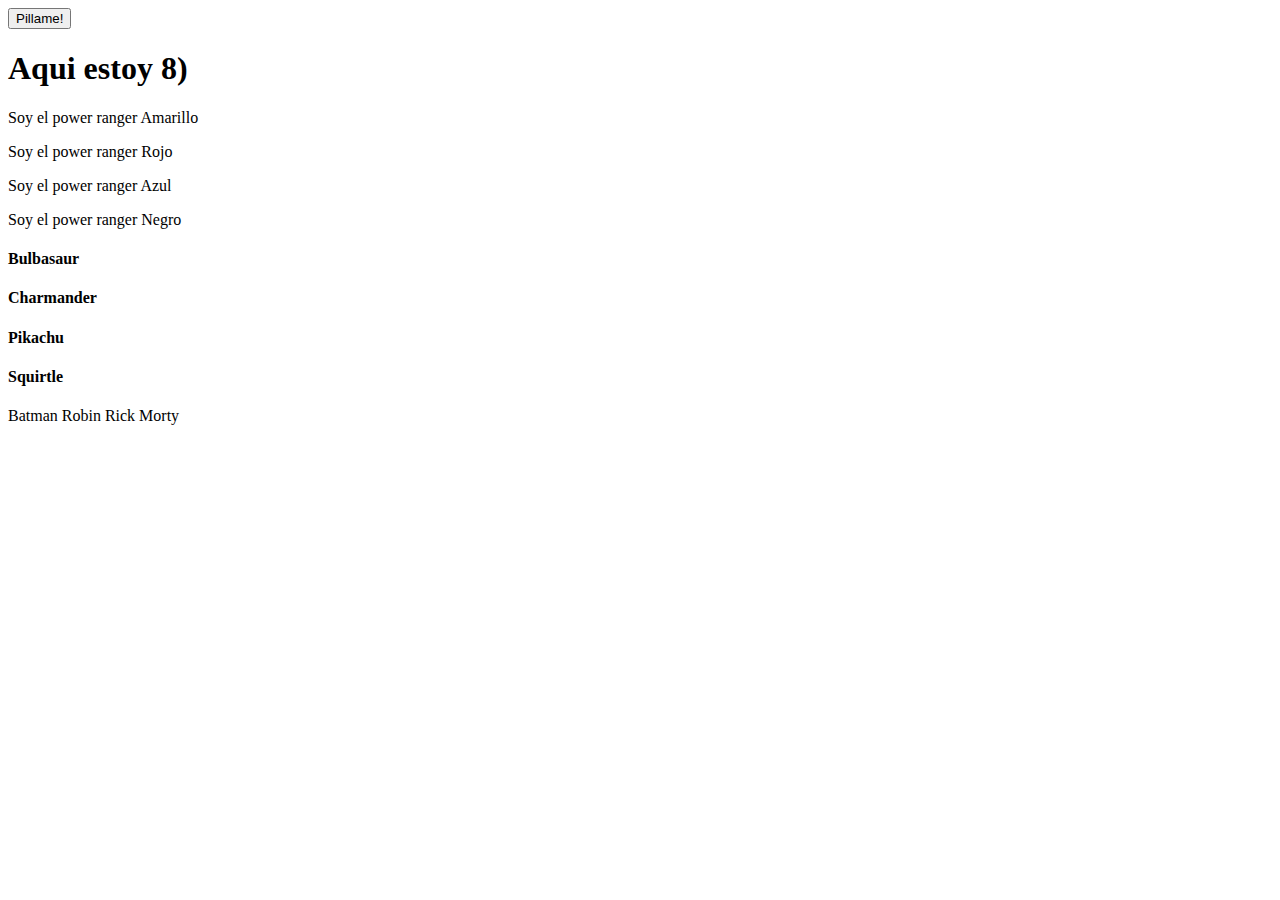
<file: index.html>
<!DOCTYPE html>
<html lang="en">
<head>
    <meta charset="UTF-8">
    <meta name="viewport" content="width=device-width, initial-scale=1.0">
    <script src="./dom1.js" defer></script>
    <title>Document</title>
</head>
<body>
    <button class="showme">Pillame!</button>
		<h1 id="pillado">Aqui estoy 8)</h1>
		<p>Soy el power ranger Amarillo</p>
    <p>Soy el power ranger Rojo</p>
    <p>Soy el power ranger Azul</p>
    <p>Soy el power ranger Negro</p>
		<h4 class="pokemon">Bulbasaur</h4>
    <h4 class="pokemon">Charmander</h4>
    <h4 class="pokemon">Pikachu</h4>
    <h4 class="pokemon">Squirtle</h4>
		<span data-function="testMe">Batman</span>
    <span data-function="testMe">Robin</span>
    <span data-function="testMe">Rick</span>
    <span data-function="testMe">Morty</span>
</body>
</html>
</file>
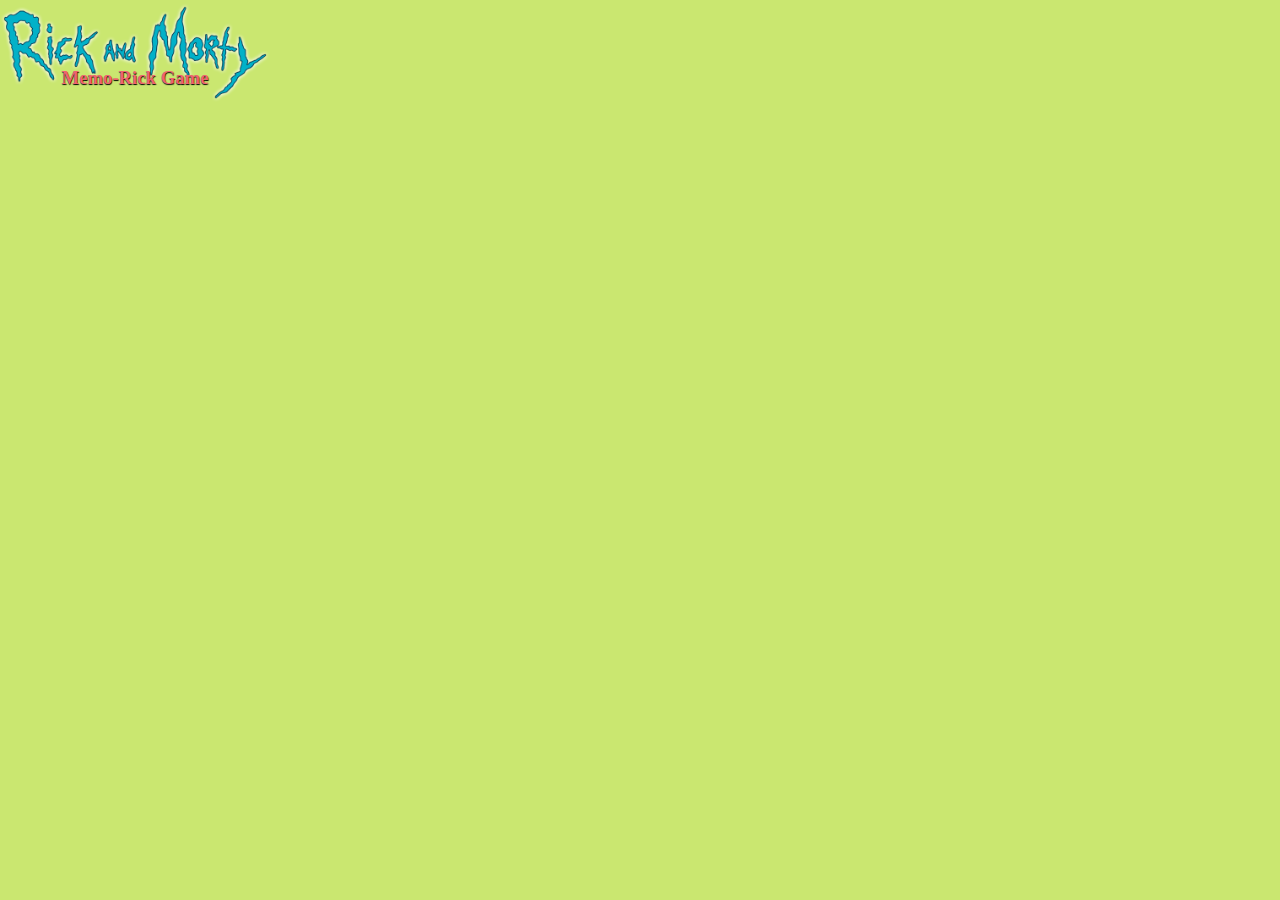
<file: juego cartas/index.html>
<!DOCTYPE html>
<html lang="en">
<head>
    <meta charset="UTF-8">
    <meta http-equiv="X-UA-Compatible" content="IE=edge">
    <meta name="viewport" content="width=device-width, initial-scale=1.0">
    <link rel="stylesheet" href="style.css">
    <script src="./main.js" defer></script>
    <title>Memorick & Morty</title>
</head>
<body>
    
    
    <div class="container">
        <div class="title">
            <img class="logo" src="logo.png" alt="">
            <h3>Memo-Rick Game</h3>
        </div>

        <div class="pokedex"></div>
         
        <!-- <ol id="pokedex"></ol> -->

    </div>
</body>
</html>
</file>
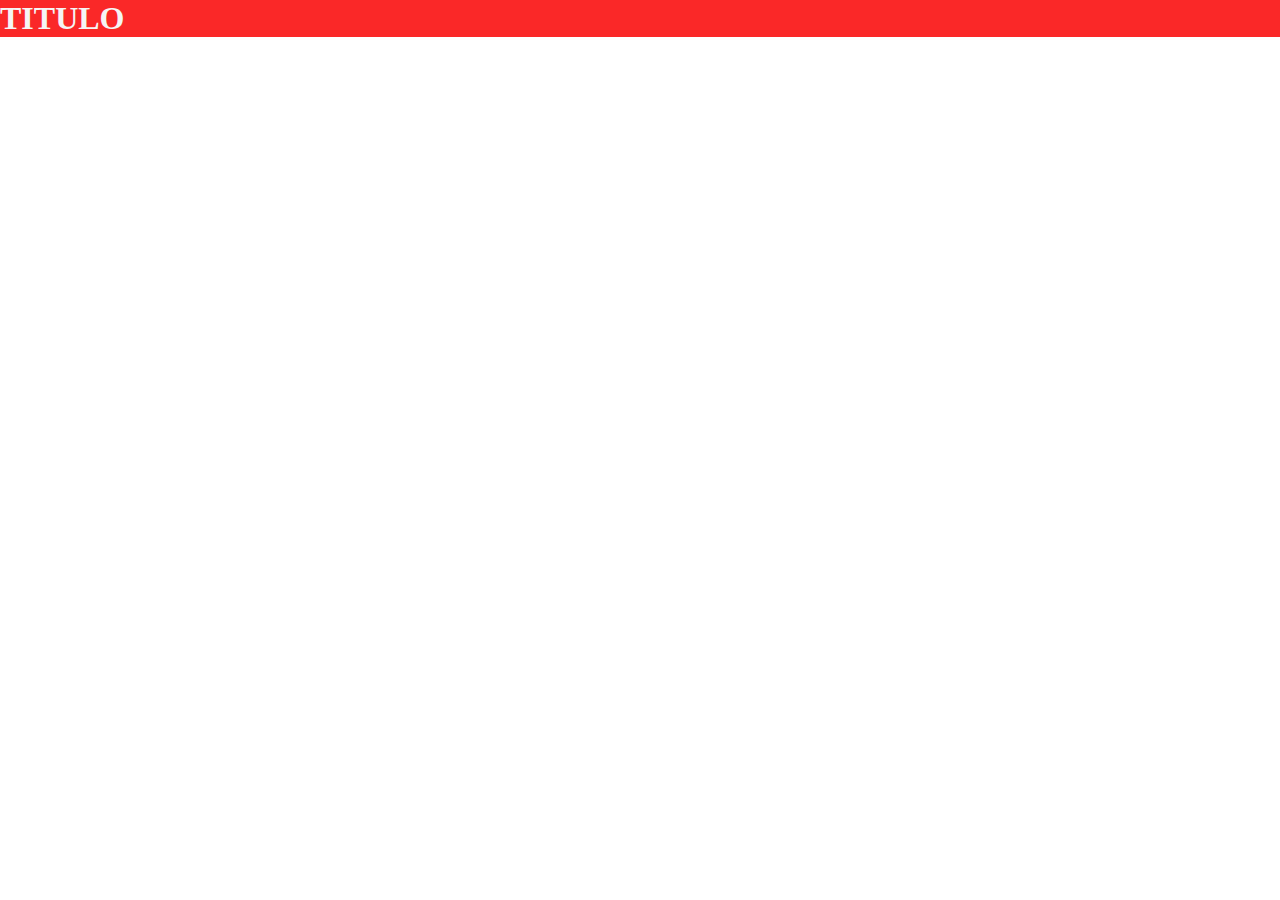
<file: scss/index.html>
<!DOCTYPE html>
<html lang="en">
<head>
    <meta charset="UTF-8">
    <meta http-equiv="X-UA-Compatible" content="IE=edge">
    <meta name="viewport" content="width=device-width, initial-scale=1.0">
    <link rel="stylesheet" href="style.css">
    <title>Document</title>
</head>
<body>

    <h1>TITULO</h1>
    <div class="products"></div>
    
</body>
</html>
</file>
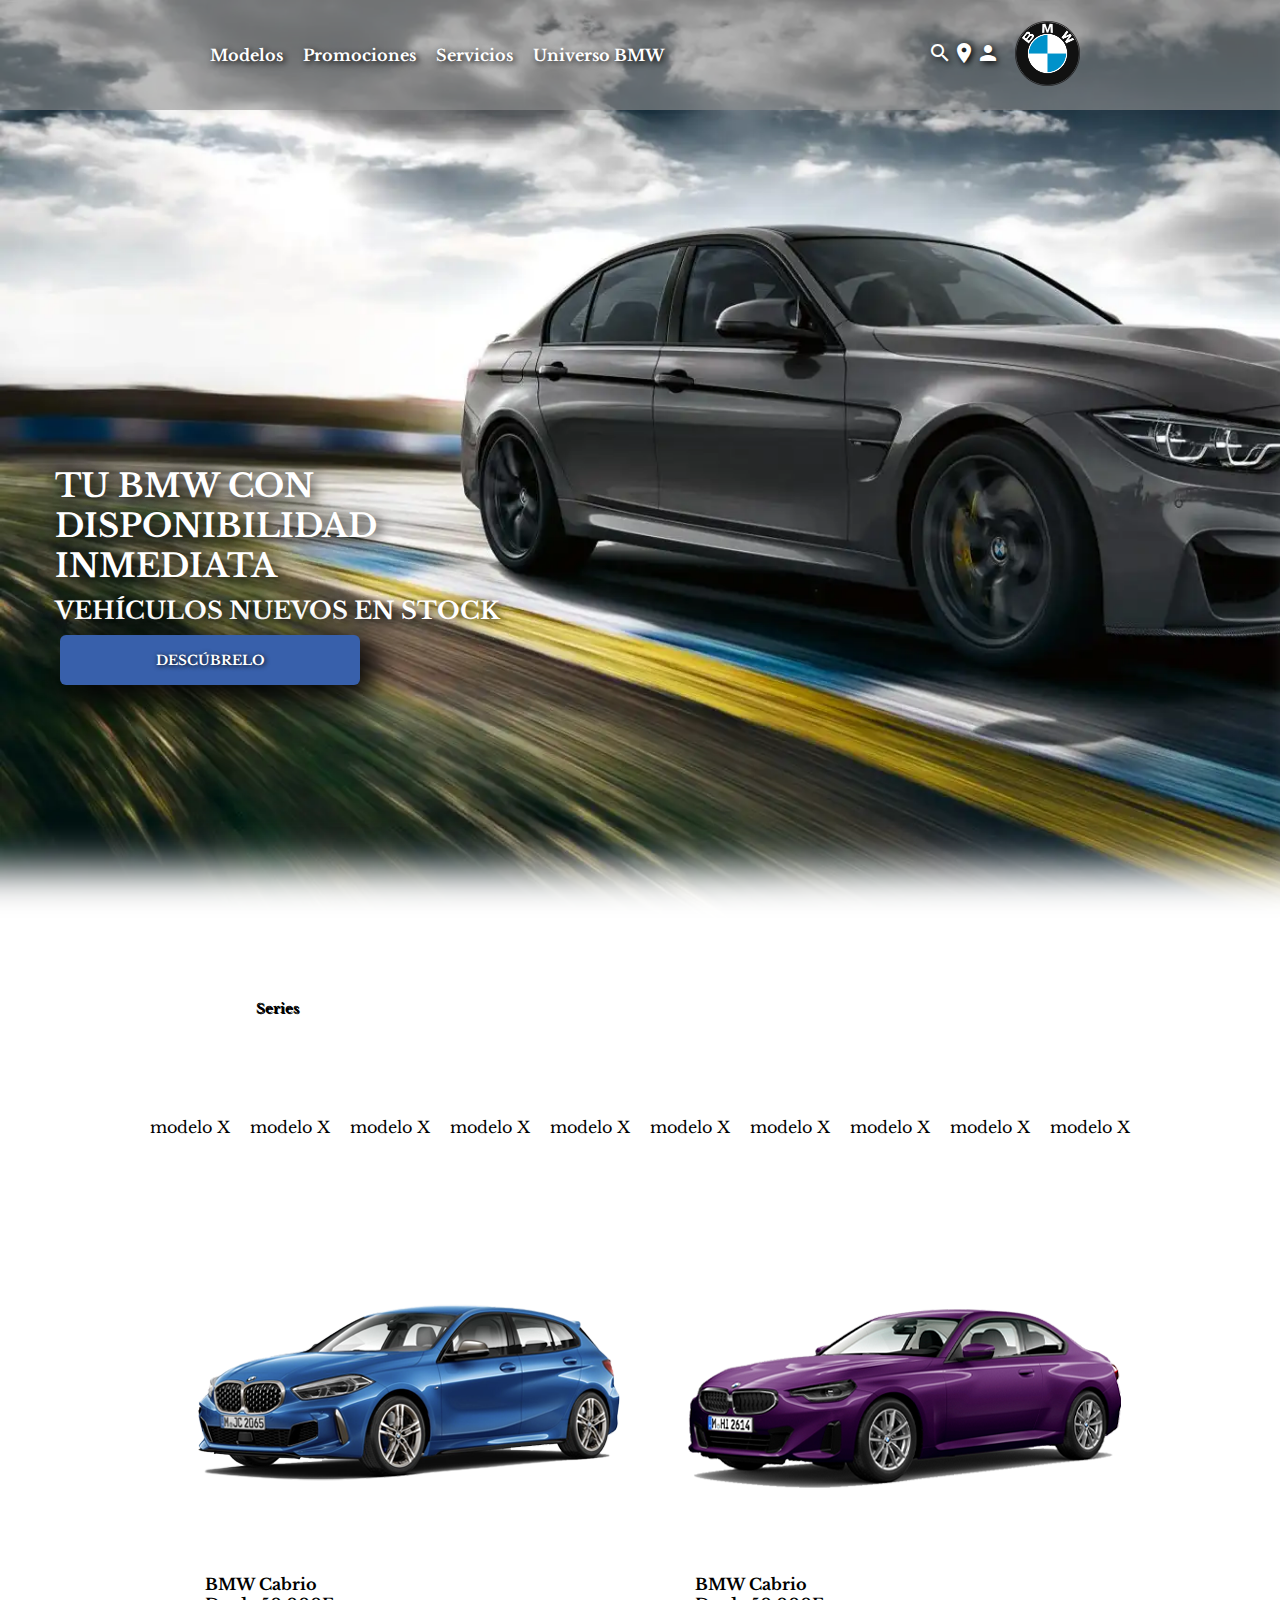
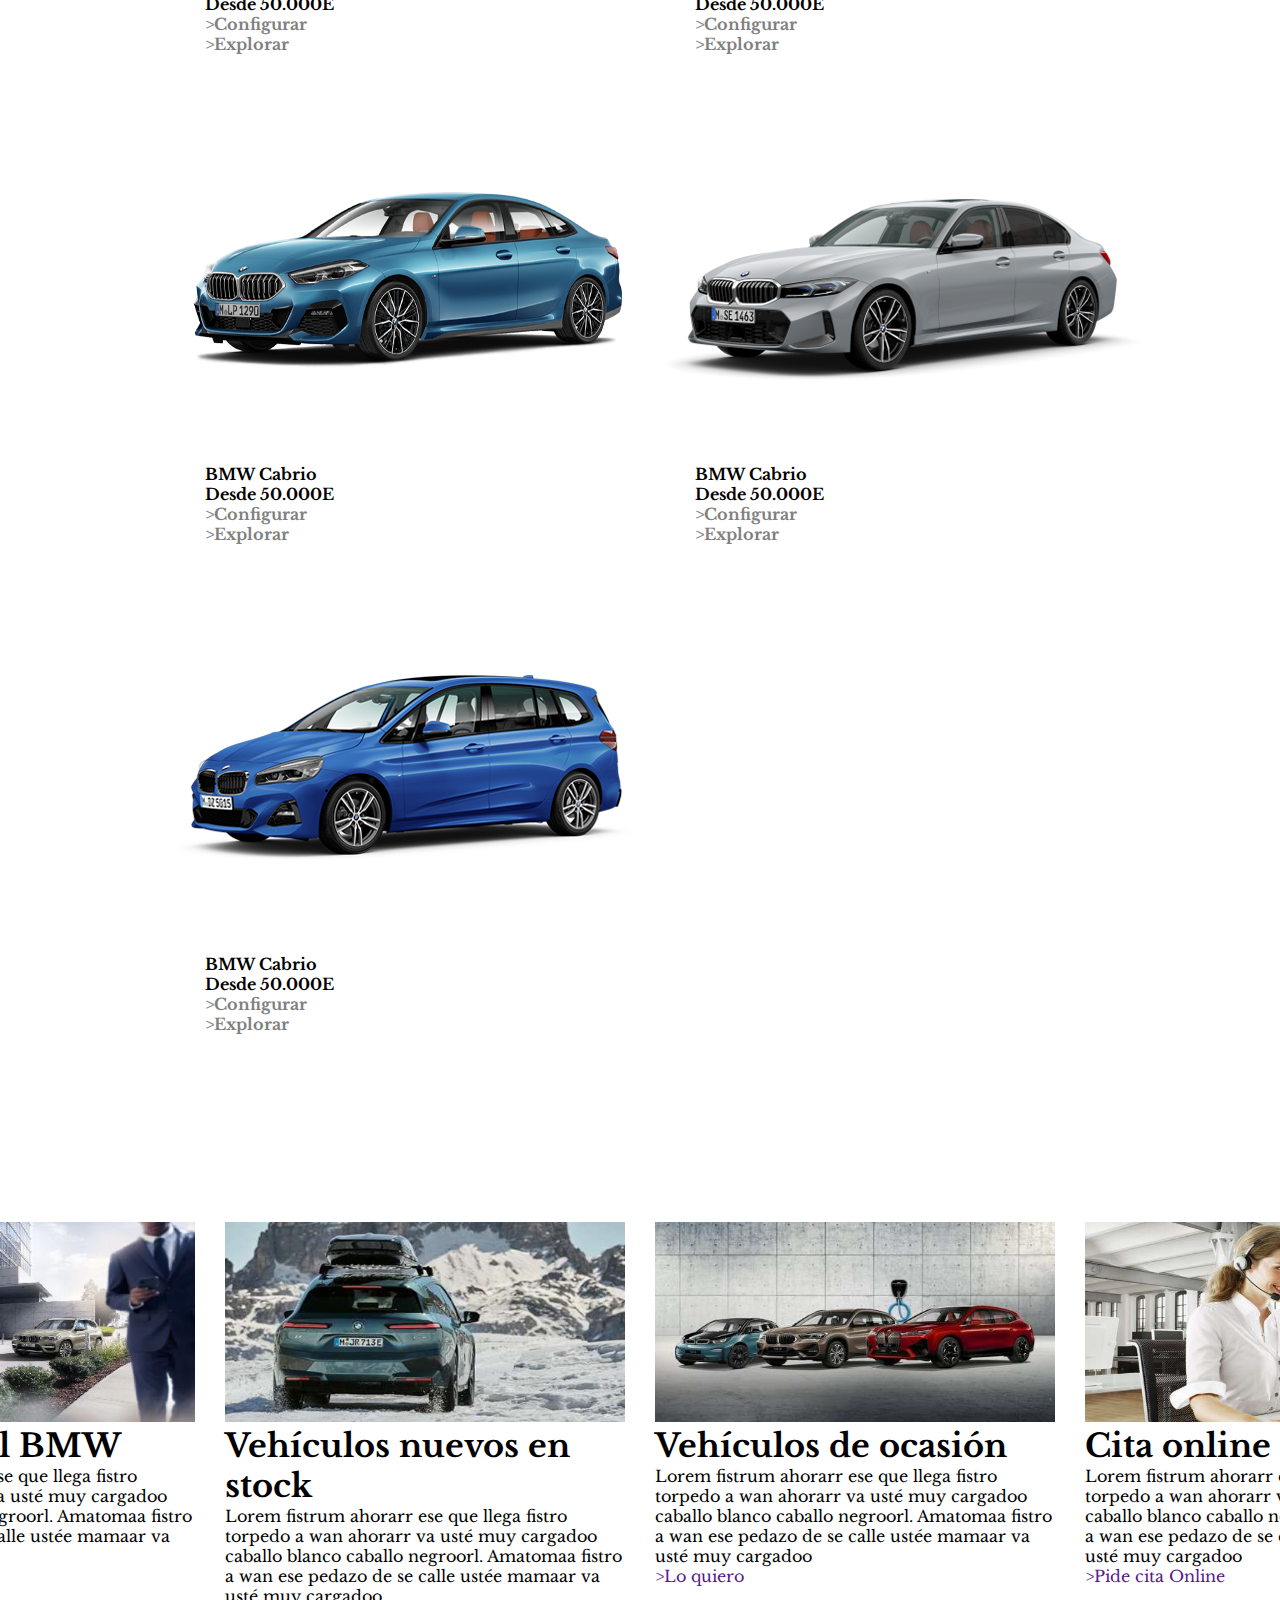
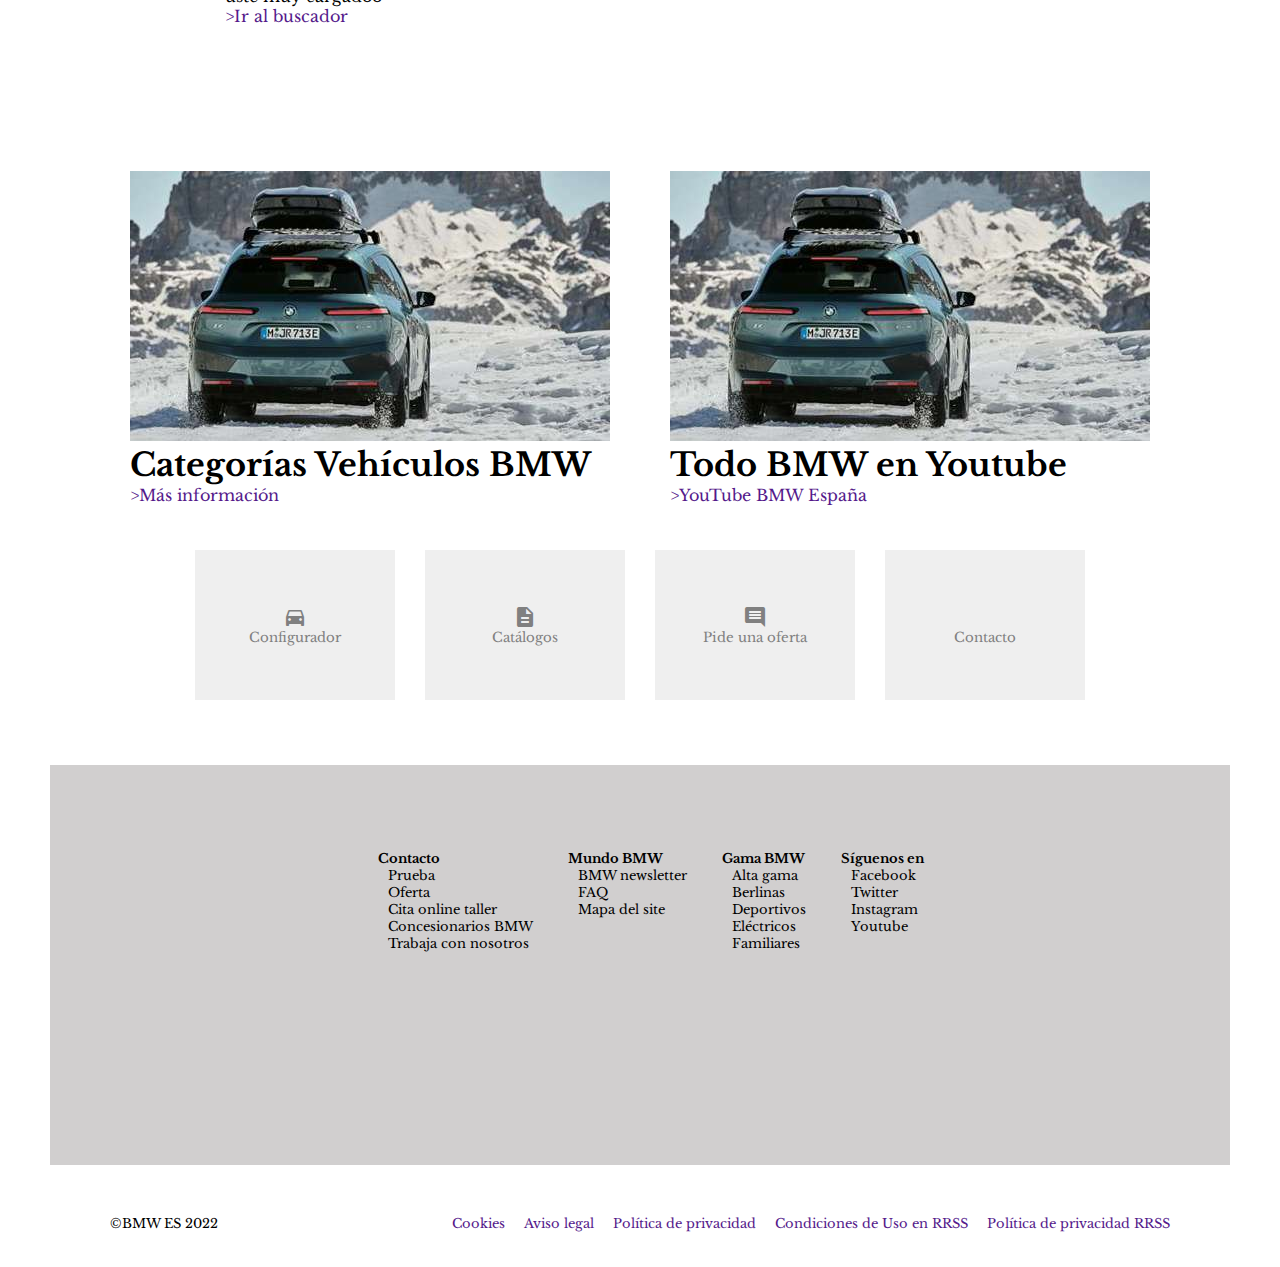
<file: html-css/bmw/index.html>
<!DOCTYPE html>
<html lang="en">

<head>
    <meta charset="UTF-8">
    <meta http-equiv="X-UA-Compatible" content="IE=edge">
    <meta name="viewport" content="width=device-width, initial-scale=1.0">
    <link rel="stylesheet" href="style.css">
    <link href="https://fonts.googleapis.com/icon?family=Material+Icons" rel="stylesheet">
    <link rel="preconnect" href="https://fonts.googleapis.com">
    <link rel="preconnect" href="https://fonts.gstatic.com" crossorigin>
    <link href="https://fonts.googleapis.com/css2?family=Libre+Baskerville&display=swap" rel="stylesheet">
    <title>BMW</title>
</head>

<body>
    <header>
        <nav>
            <ul id="list-nav">
                <li>Modelos</li>
                <li>Promociones</li>
                <li>Servicios</li>
                <li>Universo BMW</li>
            </ul>

            <div class="container-right">
                <div class="container-icons">
                    <a class="icons-nav" href="#"><span class="material-icons">
                            search
                        </span></a>
                    <a class="icons-nav" href="#"><span class="material-icons">
                            location_on
                        </span></a>
                    <a class="icons-nav" href="#"><span class="material-icons">
                            person
                        </span></a>
                </div>
                <div class="container-img">
                    <img id="logo" src="./media/BMW_1963-1997_Logo.svg.png" alt="">
                </div>
            </div>
        </nav>





        <div class="text-btn">
            <h1 class="txt-header">TU BMW CON DISPONIBILIDAD INMEDIATA</h1>
            <h2 class="txt-header">VEHÍCULOS NUEVOS EN STOCK</h2>
            <button  class="btn-1">Descúbrelo</button>
        </div>


    </header>




    <main>

        <h5>Series</h5>

        <div class="second-page">

            <ul class="nav-models">
                <li>modelo X</li>
                <li>modelo X</li>
                <li>modelo X</li>
                <li>modelo X</li>
                <li>modelo X</li>
                <li>modelo X</li>
                <li>modelo X</li>
                <li>modelo X</li>
                <li>modelo X</li>
                <li>modelo X</li>
            </ul>

            <div class="car-container">
                <div class="img-car"><img src="./media/car-1.png" alt="">
                    <div class="models">
                        <p>BMW Cabrio</p>
                        <p>Desde 50.000E</p>
                        <p><a class="anchor" href="#">>Configurar</a></p>
                        <p><a class="anchor" href="">>Explorar</a></p>
                    </div>
                </div>
                <div class="img-car"><img src="./media/car-2.png" alt="">
                    <div class="models">
                        <p>BMW Cabrio</p>
                        <p>Desde 50.000E</p>
                        <p><a class="anchor" href="#">>Configurar</a></p>
                        <p><a class="anchor" href="">>Explorar</a></p>
                    </div>
                </div>
                <div class="img-car"><img src="./media/car-3.png" alt="">
                    <div class="models">
                        <p>BMW Cabrio</p>
                        <p>Desde 50.000E</p>
                        <p><a class="anchor" href="#">>Configurar</a></p>
                        <p><a class="anchor" href="">>Explorar</a></p>
                    </div>
                </div>
                <div class="img-car"><img src="./media/car-4.png" alt="">
                    <div class="models">
                        <p>BMW Cabrio</p>
                        <p>Desde 50.000E</p>
                        <p><a class="anchor" href="#">>Configurar</a></p>
                        <p><a class="anchor" href="">>Explorar</a></p>
                    </div>
                </div>
                <div class="img-car"><img src="./media/car-5.png" alt="">
                    <div class="models">
                        <p>BMW Cabrio</p>
                        <p>Desde 50.000E</p>
                        <p><a class="anchor" href="#">>Configurar</a></p>
                        <p><a class="anchor" href="">>Explorar</a></p>
                    </div>
                </div>
            </div>

        </div>
    </main>

    <section>

        <div id="divUno-section">
            <div class="section-img"><img class="image-section" src="./media/visita.jpg" alt="">
                <h1>Visita virtual BMW</h1>
                <p>Lorem fistrum ahorarr ese que llega fistro torpedo a
                    wan ahorarr va usté muy cargadoo caballo blanco caballo
                    negroorl. Amatomaa fistro a wan ese pedazo de se calle ustée
                    mamaar va usté muy cargadoo</p>
                <a href="">>Contacta en directo</a>
            </div>
            <div class="section-img"><img class="image-section" src="./media/nuevos.jpg" alt="">
                <h1>Vehículos nuevos en stock</h1>
                <p>Lorem fistrum ahorarr ese que llega fistro torpedo a
                    wan ahorarr va usté muy cargadoo caballo blanco caballo
                    negroorl. Amatomaa fistro a wan ese pedazo de se calle ustée
                    mamaar va usté muy cargadoo</p>
                <a href="">>Ir al buscador</a>
            </div>
            <div class="section-img"><img class="image-section" src="./media/ocasion.jpg" alt="">
                <h1>Vehículos de ocasión</h1>
                <p>Lorem fistrum ahorarr ese que llega fistro torpedo a
                    wan ahorarr va usté muy cargadoo caballo blanco caballo
                    negroorl. Amatomaa fistro a wan ese pedazo de se calle ustée
                    mamaar va usté muy cargadoo</p>
                <a href="">>Lo quiero</a>
            </div>
            <div class="section-img"><img class="image-section" src="./media/citaonline.jpg" alt="">
                <h1>Cita online taller</h1>
                <p>Lorem fistrum ahorarr ese que llega fistro torpedo a
                    wan ahorarr va usté muy cargadoo caballo blanco caballo
                    negroorl. Amatomaa fistro a wan ese pedazo de se calle ustée
                    mamaar va usté muy cargadoo</p>
                <a href="">>Pide cita Online</a>
            </div>
        </div>

        <div id="divDos-section">
            <div class="divDos-content"><img src="./media/nuevos.jpg" alt="">
                <h1>Categorías Vehículos BMW</h1>
                <a href="">>Más información</a>
            </div>
            <div class="divDos-content"><img src="./media/nuevos.jpg" alt="">
                <h1>Todo BMW en Youtube</h1>
                <a href="">>YouTube BMW España</a>
            </div>
        </div>
        <div id="div-buttons">
            <button class="btn-section"><span class="material-icons">
                directions_car
            </span>Configurador</button>
            <button class="btn-section"><span class="material-icons">
                description
            </span>Catálogos</button>
            <button class="btn-section"><span class="material-icons">
                insert_comment
            </span>Pide una oferta</button>
            <button class="btn-section"><span class="material-icons">
                3p
            </span>Contacto</button>
        </div>

    </section>

    <footer>
        <div id="footer-one">
            <section class="section-list">
                <h4>Contacto</h4>
                <ul class="ul-list">
                    <li>Prueba</li>
                    <li>Oferta</li>
                    <li>Cita online taller</li>
                    <li>Concesionarios BMW</li>
                    <li>Trabaja con nosotros</li>
                </ul>
            </section>
            <section class="section-list">
                <h4>Mundo BMW</h4>
                <ul class="ul-list">
                    <li>BMW newsletter</li>
                    <li>FAQ</li>
                    <li>Mapa del site</li>
                    <li></li>
                    <li></li>
                </ul>
            </section>
            <section class="section-list">
                <h4>Gama BMW</h4>
                <ul class="ul-list">
                    <li>Alta gama</li>
                    <li>Berlinas</li>
                    <li>Deportivos</li>
                    <li>Eléctricos</li>
                    <li>Familiares</li>
                </ul>
            </section>
            <section class="section-list">
                <h4>Síguenos en </h4>
                <ul class="ul-list">
                    <li>Facebook</li>
                    <li>Twitter</li>
                    <li>Instagram</li>
                    <li>Youtube</li>
                    <li></li>
                </ul>
            </section>

        </div>
        <div id="footer-two">
            <p>&copyBMW ES 2022</p>
            <div class="div-footer">
                <a class="a-footer" href="">Cookies</a>
                <a class="a-footer" href="">Aviso legal</a>
                <a class="a-footer" href="">Política de privacidad</a>
                <a class="a-footer" href="">Condiciones de Uso en RRSS</a>
                <a class="a-footer" href="">Política de privacidad RRSS</a>
            </div>
        </div>
    </footer>



</body>

</html>
</file>
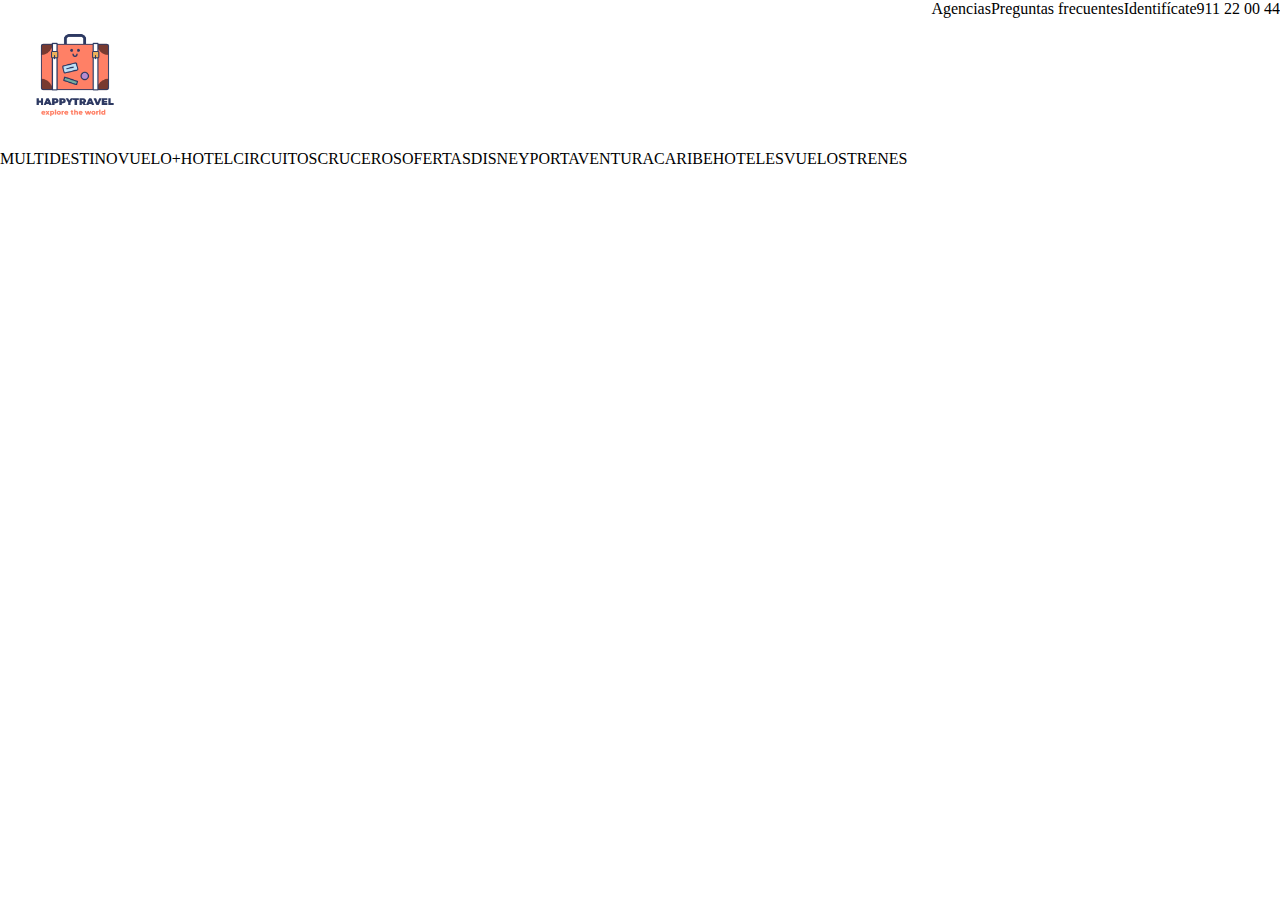
<file: html-css/corteingles/index.html>
<!DOCTYPE html>
<html lang="en">

<head>
    <meta charset="UTF-8">
    <meta http-equiv="X-UA-Compatible" content="IE=edge">
    <meta name="viewport" content="width=device-width, initial-scale=1.0">
    <link rel="stylesheet" href="style.css">
    <title>Document</title>
</head>

<body>
    <header class="header">
        <div class="header__container">
            <img class="header__container-img" src="./logo.png" alt="">
            <ul class="header__container-ul">
                <li class="header__container-ul-li">Agencias</li>
                <li class="header__container-ul-li">Preguntas frecuentes</li>
                <li class="header__container-ul-li">Identifícate</li>
                <li class="header__container-ul-li">911 22 00 44</li>
            </ul>
        </div>

        <nav class="header__nav">

            <ul class="header__nav-ul">
                <li class="header__nav-ul-li">MULTIDESTINO</li>
                <li class="header__nav-ul-li">VUELO+HOTEL</li>
                <li class="header__nav-ul-li">CIRCUITOS</li>
                <li class="header__nav-ul-li">CRUCEROS</li>
                <li class="header__nav-ul-li">OFERTAS</li>
                <li class="header__nav-ul-li">DISNEY</li>
                <li class="header__nav-ul-li">PORTAVENTURA</li>
                <li class="header__nav-ul-li">CARIBE</li>
                <li class="header__nav-ul-li">HOTELES</li>
                <li class="header__nav-ul-li">VUELOS</li>
                <li class="header__nav-ul-li">TRENES</li>
            </ul>
        </nav>
    </header>
</body>

</html>
</file>
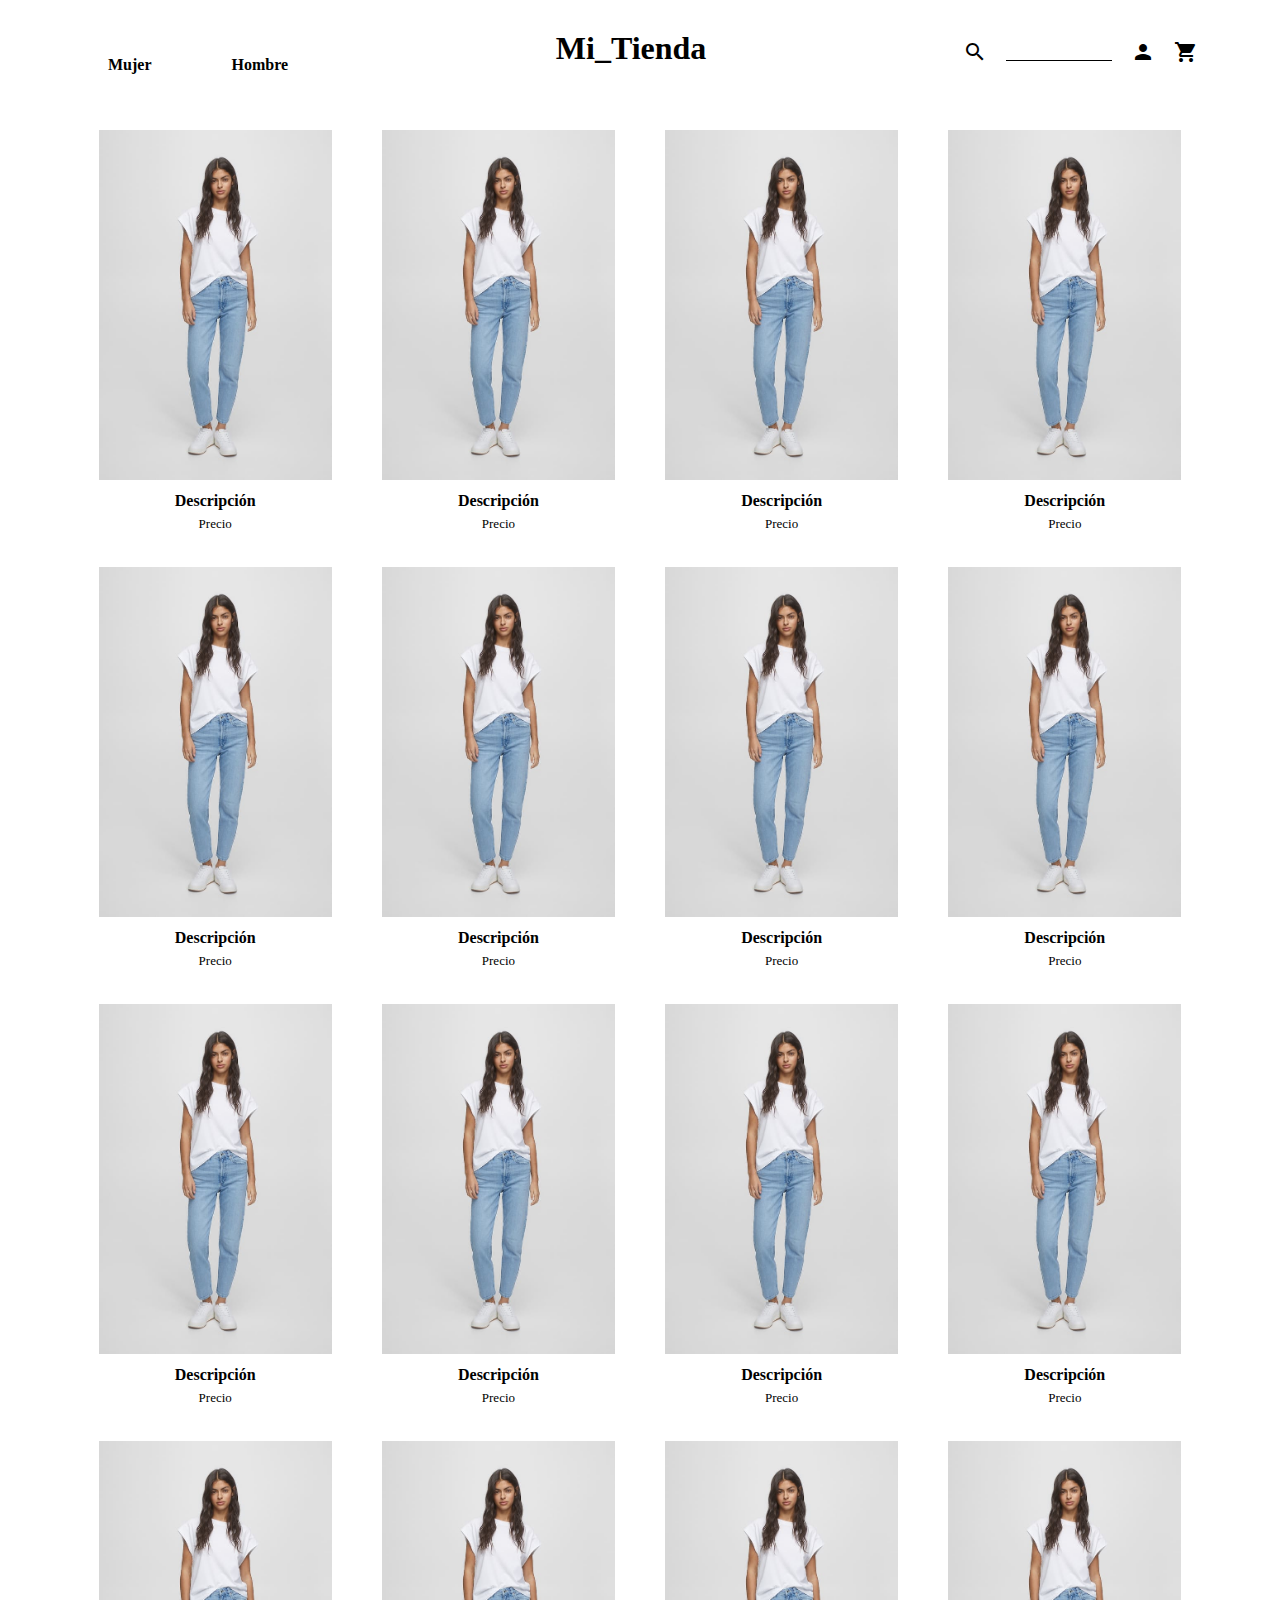
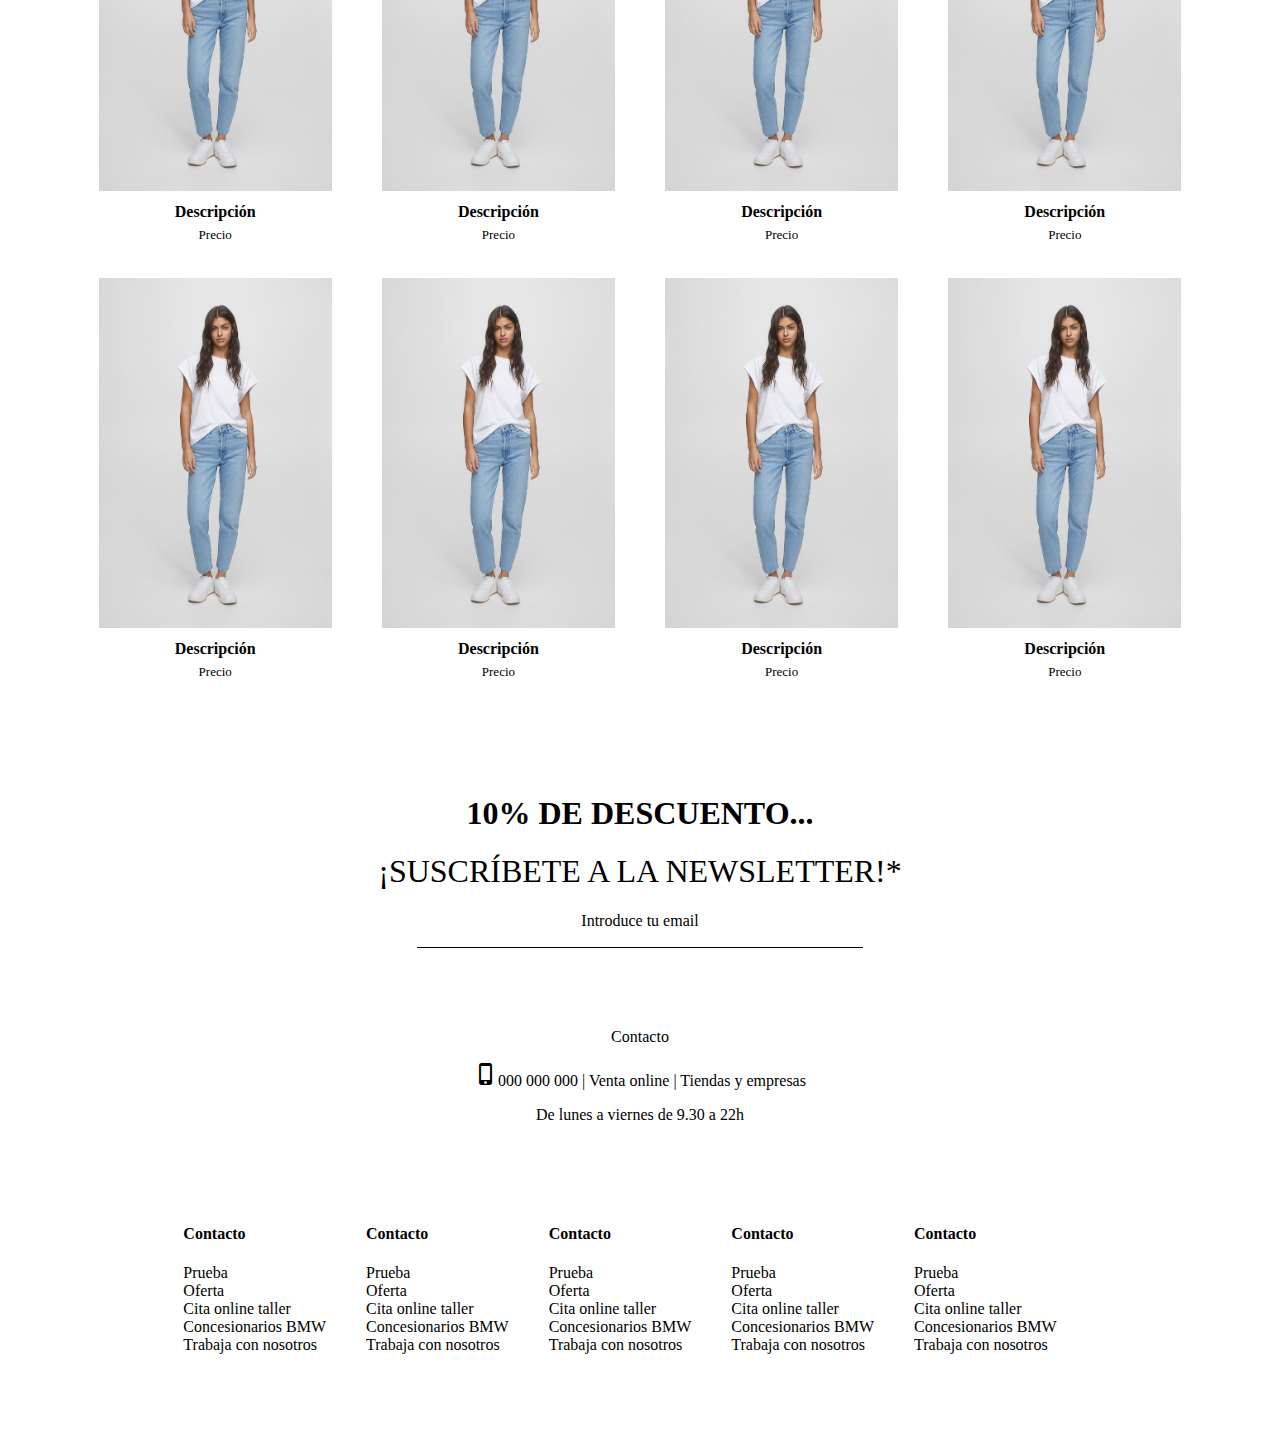
<file: html-css/tiendaFlex/index.html>
<!DOCTYPE html>
<html lang="en">

<head>
    <meta charset="UTF-8">
    <meta http-equiv="X-UA-Compatible" content="IE=edge">
    <meta name="viewport" content="width=device-width, initial-scale=1.0">
    <link rel="stylesheet" href="style.css">
    <link href="https://fonts.googleapis.com/icon?family=Material+Icons" rel="stylesheet">

    <title>Tienda Flex</title>
</head>

<body>

    <header>
        <nav>
            <ul class="list-nav">
                <li class="women">Mujer</li>
                <ul class="submenu-uno">
                    <li>Novedades</li>
                    <li>Ropa</li>
                    <li>Accesorios</li>
                    <li>Zapatos</li>
                </ul>
            </ul>

            <ul class="list-nav">
                <li class="man">Hombre</li>
                <ul class="submenu-dos">
                    <li>Novedades</li>
                    <li>Ropa</li>
                    <li>Accesorios</li>
                    <li>Zapatos</li>
                </ul>
            </ul>




        </nav>
        <h1 class="tittle">Mi_Tienda</h1>

        <div class="icons-search">
            <span class="material-icons">search</span>
            <input class="search" type="text">
            <span class="material-icons">person</span>
            <span class="material-icons">shopping_cart</span>
        </div>
    </header>

    <main>

        <div class="container-img"><img src="./ropa-uno.jpg" alt="">
            <p class="description">Descripción</p>
            <p class="price">Precio</p>
        </div>
        <div class="container-img"><img src="./ropa-uno.jpg" alt="">
            <p class="description">Descripción</p>
            <p class="price">Precio</p>
        </div>
        <div class="container-img"><img src="./ropa-uno.jpg" alt="">
            <p class="description">Descripción</p>
            <p class="price">Precio</p>
        </div>
        <div class="container-img"><img src="./ropa-uno.jpg" alt="">
            <p class="description">Descripción</p>
            <p class="price">Precio</p>
        </div>
        <div class="container-img"><img src="./ropa-uno.jpg" alt="">
            <p class="description">Descripción</p>
            <p class="price">Precio</p>
        </div>
        <div class="container-img"><img src="./ropa-uno.jpg" alt="">
            <p class="description">Descripción</p>
            <p class="price">Precio</p>
        </div>
        <div class="container-img"><img src="./ropa-uno.jpg" alt="">
            <p class="description">Descripción</p>
            <p class="price">Precio</p>
        </div>
        <div class="container-img"><img src="./ropa-uno.jpg" alt="">
            <p class="description">Descripción</p>
            <p class="price">Precio</p>
        </div>
        <div class="container-img"><img src="./ropa-uno.jpg" alt="">
            <p class="description">Descripción</p>
            <p class="price">Precio</p>
        </div>
        <div class="container-img"><img src="./ropa-uno.jpg" alt="">
            <p class="description">Descripción</p>
            <p class="price">Precio</p>
        </div>
        <div class="container-img"><img src="./ropa-uno.jpg" alt="">
            <p class="description">Descripción</p>
            <p class="price">Precio</p>
        </div>
        <div class="container-img"><img src="./ropa-uno.jpg" alt="">
            <p class="description">Descripción</p>
            <p class="price">Precio</p>
        </div>
        <div class="container-img"><img src="./ropa-uno.jpg" alt="">
            <p class="description">Descripción</p>
            <p class="price">Precio</p>
        </div>
        <div class="container-img"><img src="./ropa-uno.jpg" alt="">
            <p class="description">Descripción</p>
            <p class="price">Precio</p>
        </div>
        <div class="container-img"><img src="./ropa-uno.jpg" alt="">
            <p class="description">Descripción</p>
            <p class="price">Precio</p>
        </div>
        <div class="container-img"><img src="./ropa-uno.jpg" alt="">
            <p class="description">Descripción</p>
            <p class="price">Precio</p>
        </div>
        <div class="container-img"><img src="./ropa-uno.jpg" alt="">
            <p class="description">Descripción</p>
            <p class="price">Precio</p>
        </div>
        <div class="container-img"><img src="./ropa-uno.jpg" alt="">
            <p class="description">Descripción</p>
            <p class="price">Precio</p>
        </div>
        <div class="container-img"><img src="./ropa-uno.jpg" alt="">
            <p class="description">Descripción</p>
            <p class="price">Precio</p>
        </div>
        <div class="container-img"><img src="./ropa-uno.jpg" alt="">
            <p class="description">Descripción</p>
            <p class="price">Precio</p>
        </div>


    </main>

    <section class="section-uno">
        <h1 id="tittle-bold">10% DE DESCUENTO...</h1>
        <h1 id="suscribe">¡SUSCRÍBETE A LA NEWSLETTER!*</h1>
        <div class="div-label">
            <label for="email">Introduce tu email</label>
            <input type="email" name="email" id="email">
        </div>
    </section>

    <section class="section-dos">
        <p>Contacto</p>
        <p id="phone"><span class="material-icons">
                phone_iphone
            </span>000 000 000 | Venta online | Tiendas y empresas</p>
        <p>De lunes a viernes de 9.30 a 22h</p>
    </section>

    <section class="list-section">
        <section class="section-list">
            <h4>Contacto</h4>
            <ul class="ul-list">
                <li class="li-class">Prueba</li>
                <li class="li-class">Oferta</li>
                <li class="li-class">Cita online taller</li>
                <li class="li-class">Concesionarios BMW</li>
                <li class="li-class">Trabaja con nosotros</li>
            </ul>
        </section>
        <section class="section-list">
            <h4>Contacto</h4>
            <ul class="ul-list">
                <li class="li-class">Prueba</li>
                <li class="li-class">Oferta</li>
                <li class="li-class">Cita online taller</li>
                <li class="li-class">Concesionarios BMW</li>
                <li class="li-class">Trabaja con nosotros</li>
            </ul>
        </section>
        <section class="section-list">
            <h4>Contacto</h4>
            <ul class="ul-list">
                <li class="li-class">Prueba</li>
                <li class="li-class">Oferta</li>
                <li class="li-class">Cita online taller</li>
                <li class="li-class">Concesionarios BMW</li>
                <li class="li-class">Trabaja con nosotros</li>
            </ul>
        </section>
        <section class="section-list">
            <h4>Contacto</h4>
            <ul class="ul-list">
                <li class="li-class">Prueba</li>
                <li class="li-class">Oferta</li>
                <li class="li-class">Cita online taller</li>
                <li class="li-class">Concesionarios BMW</li>
                <li class="li-class">Trabaja con nosotros</li>
            </ul>
        </section>
        <section class="section-list">
            <h4>Contacto</h4>
            <ul class="ul-list">
                <li class="li-class">Prueba</li>
                <li class="li-class">Oferta</li>
                <li class="li-class">Cita online taller</li>
                <li class="li-class">Concesionarios BMW</li>
                <li class="li-class">Trabaja con nosotros</li>
            </ul>
        </section>
    </section>

</body>

</html>
</file>
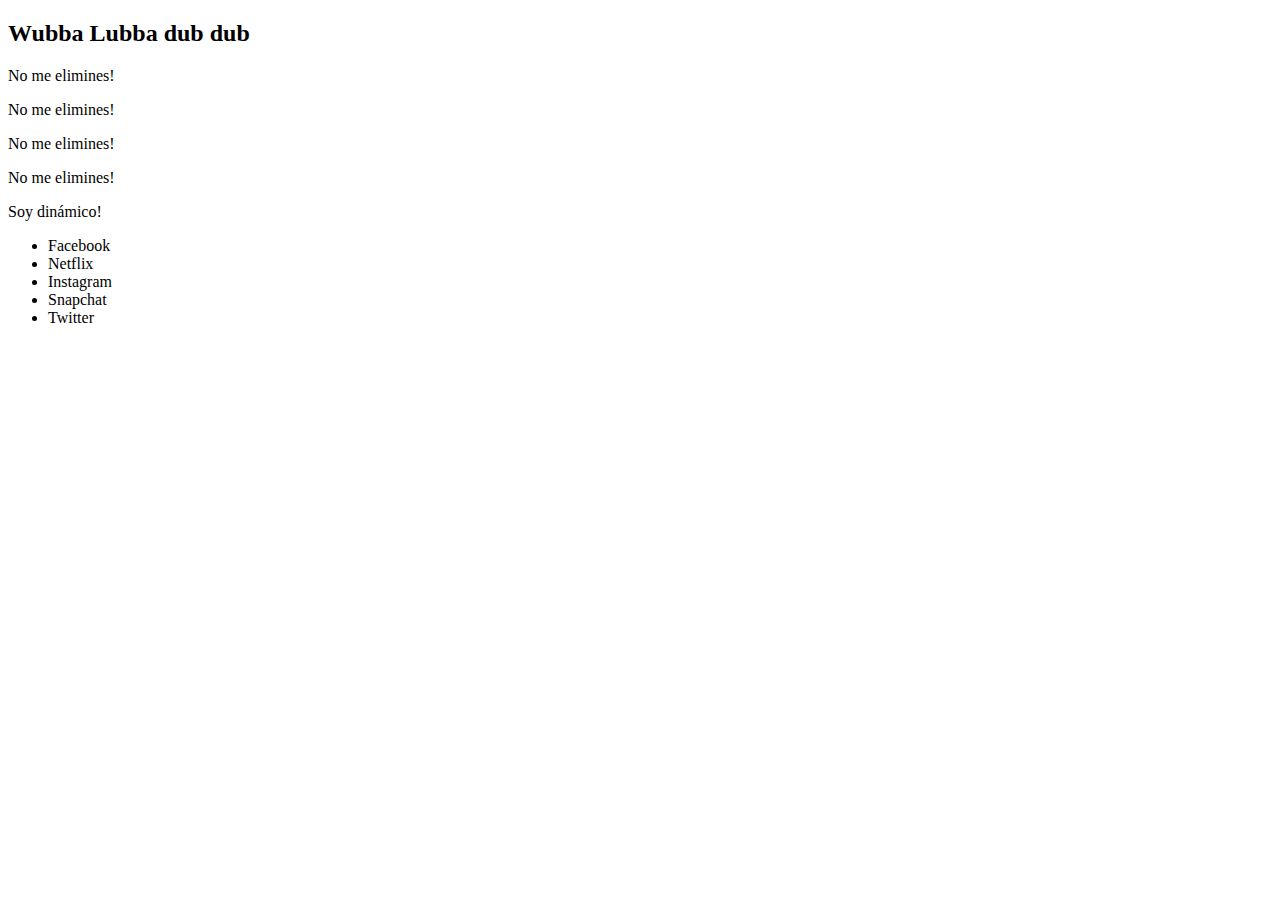
<file: upgrade-dom/index2.html>
<!DOCTYPE html>
<html lang="en">
<head>
    <meta charset="UTF-8">
    <meta name="viewport" content="width=device-width, initial-scale=1.0">
    <script src="./dom2.js" defer></script>
    <title>Document</title>
</head>
<body>
	<h2 class="fn-insert-here"></h2>
	<p class="fn-remove-me">Eliminame!</p>
  <p>No me elimines!</p>
  <p>No me elimines!</p>
  <p class="fn-remove-me">Eliminame!</p>
  <p>No me elimines!</p>
  <p class="fn-remove-me">Eliminame!</p>
  <p class="fn-remove-me">Eliminame!</p>
  <p>No me elimines!</p>
	<div></div><div></div>
	<div class="fn-insert-here"></div>
  <div class="fn-insert-here"></div>
</body>
</html>
</file>
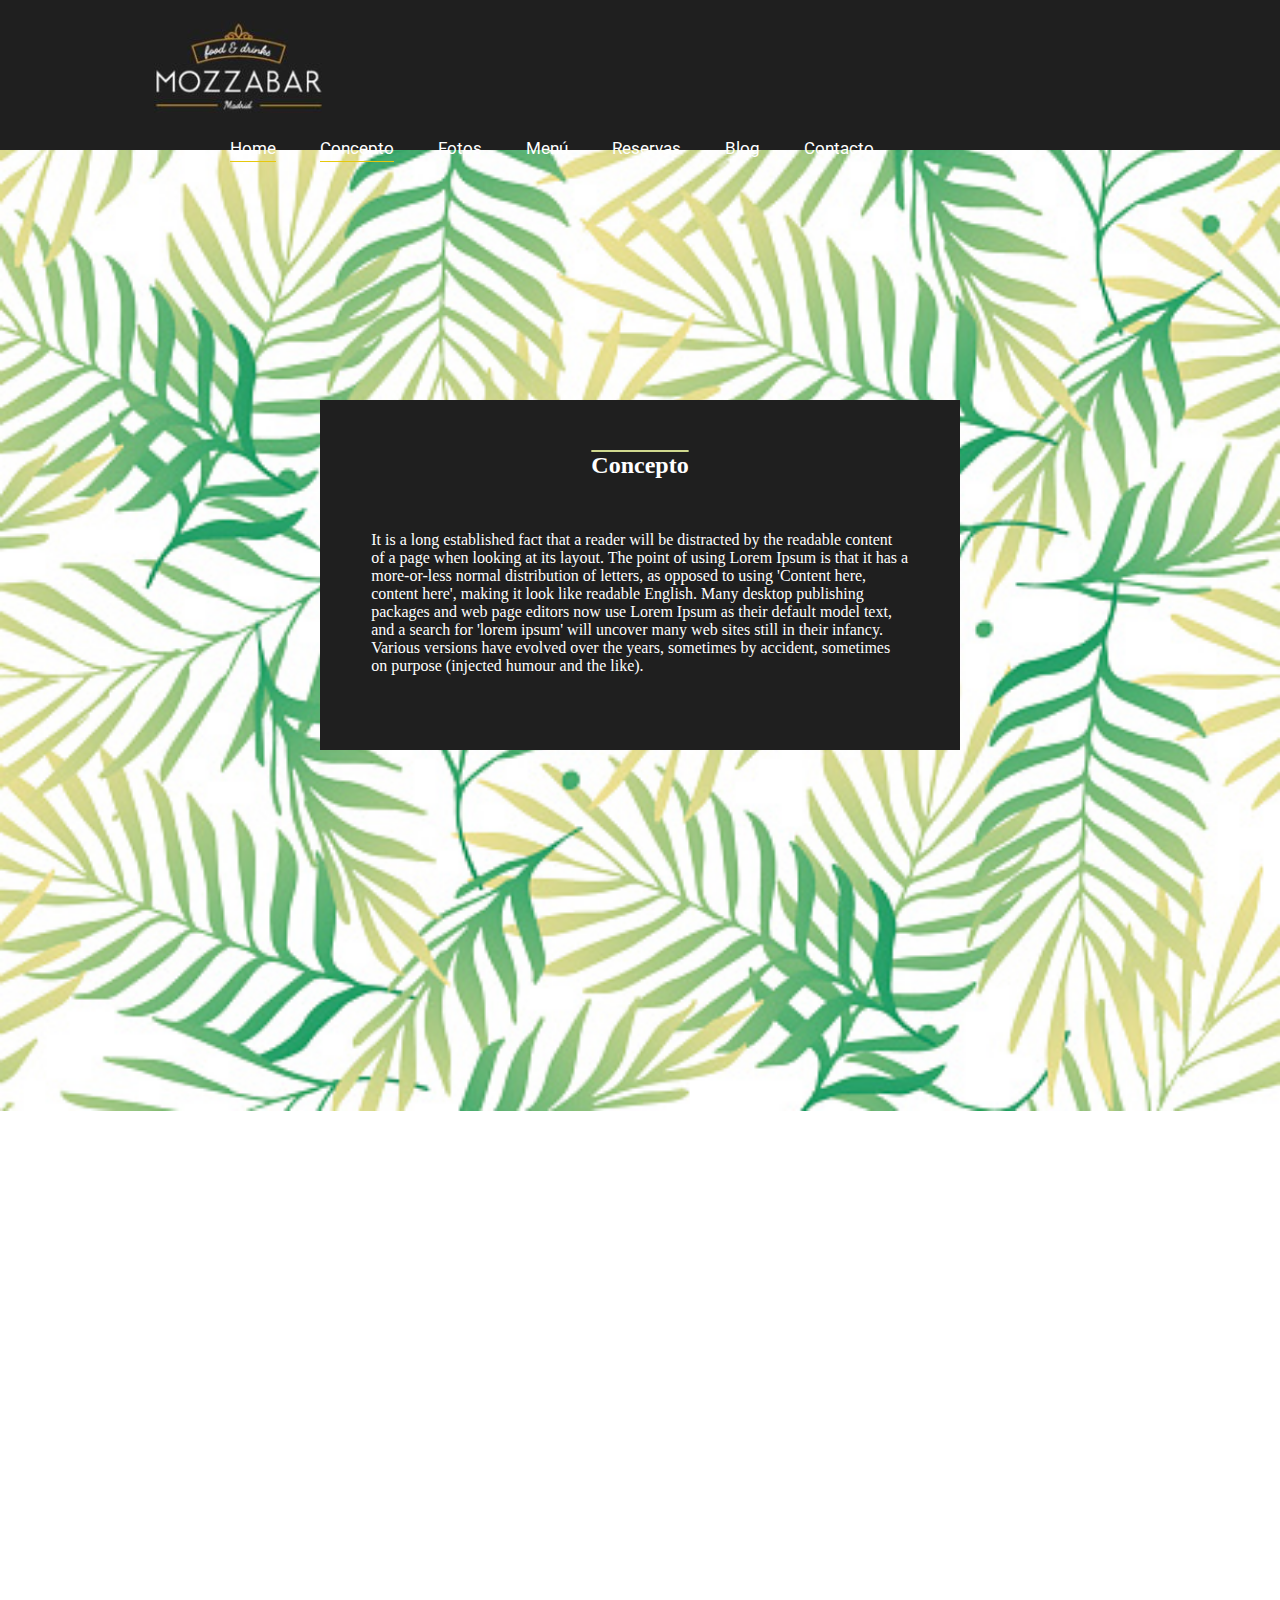
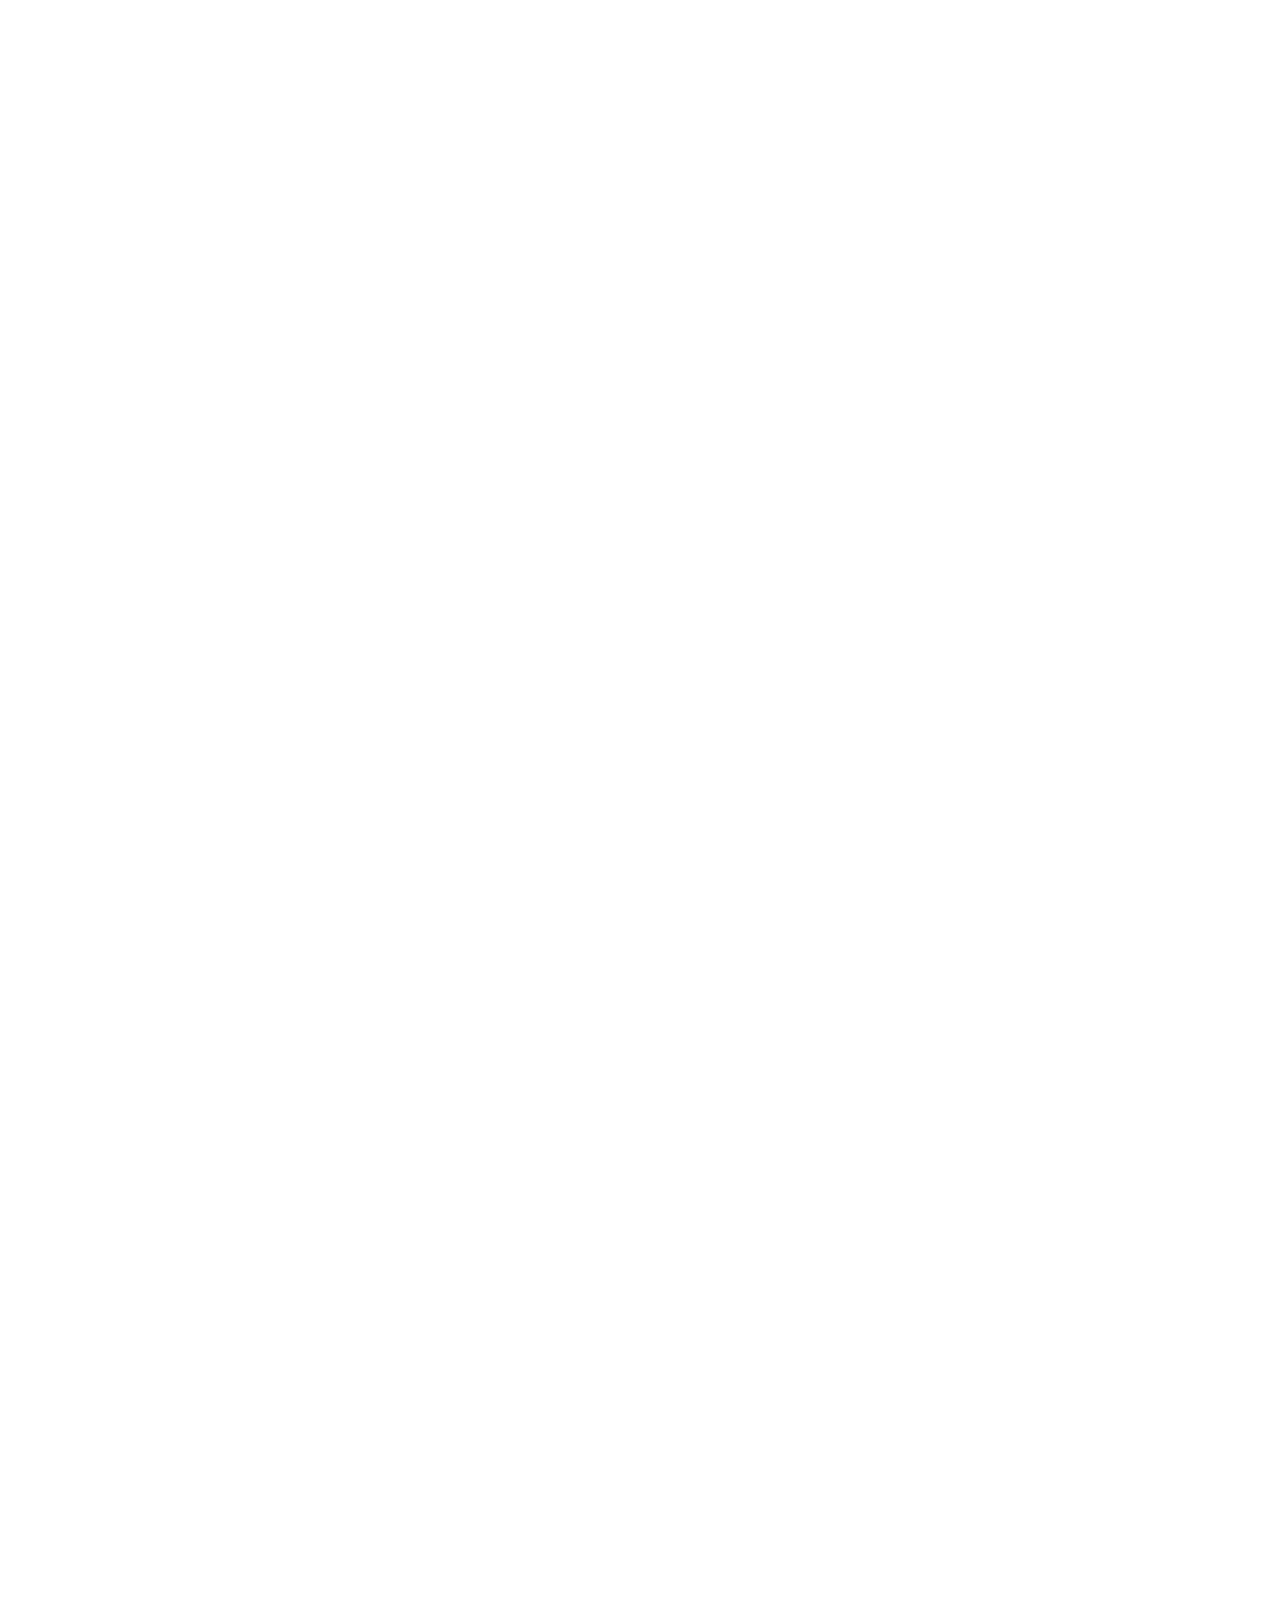
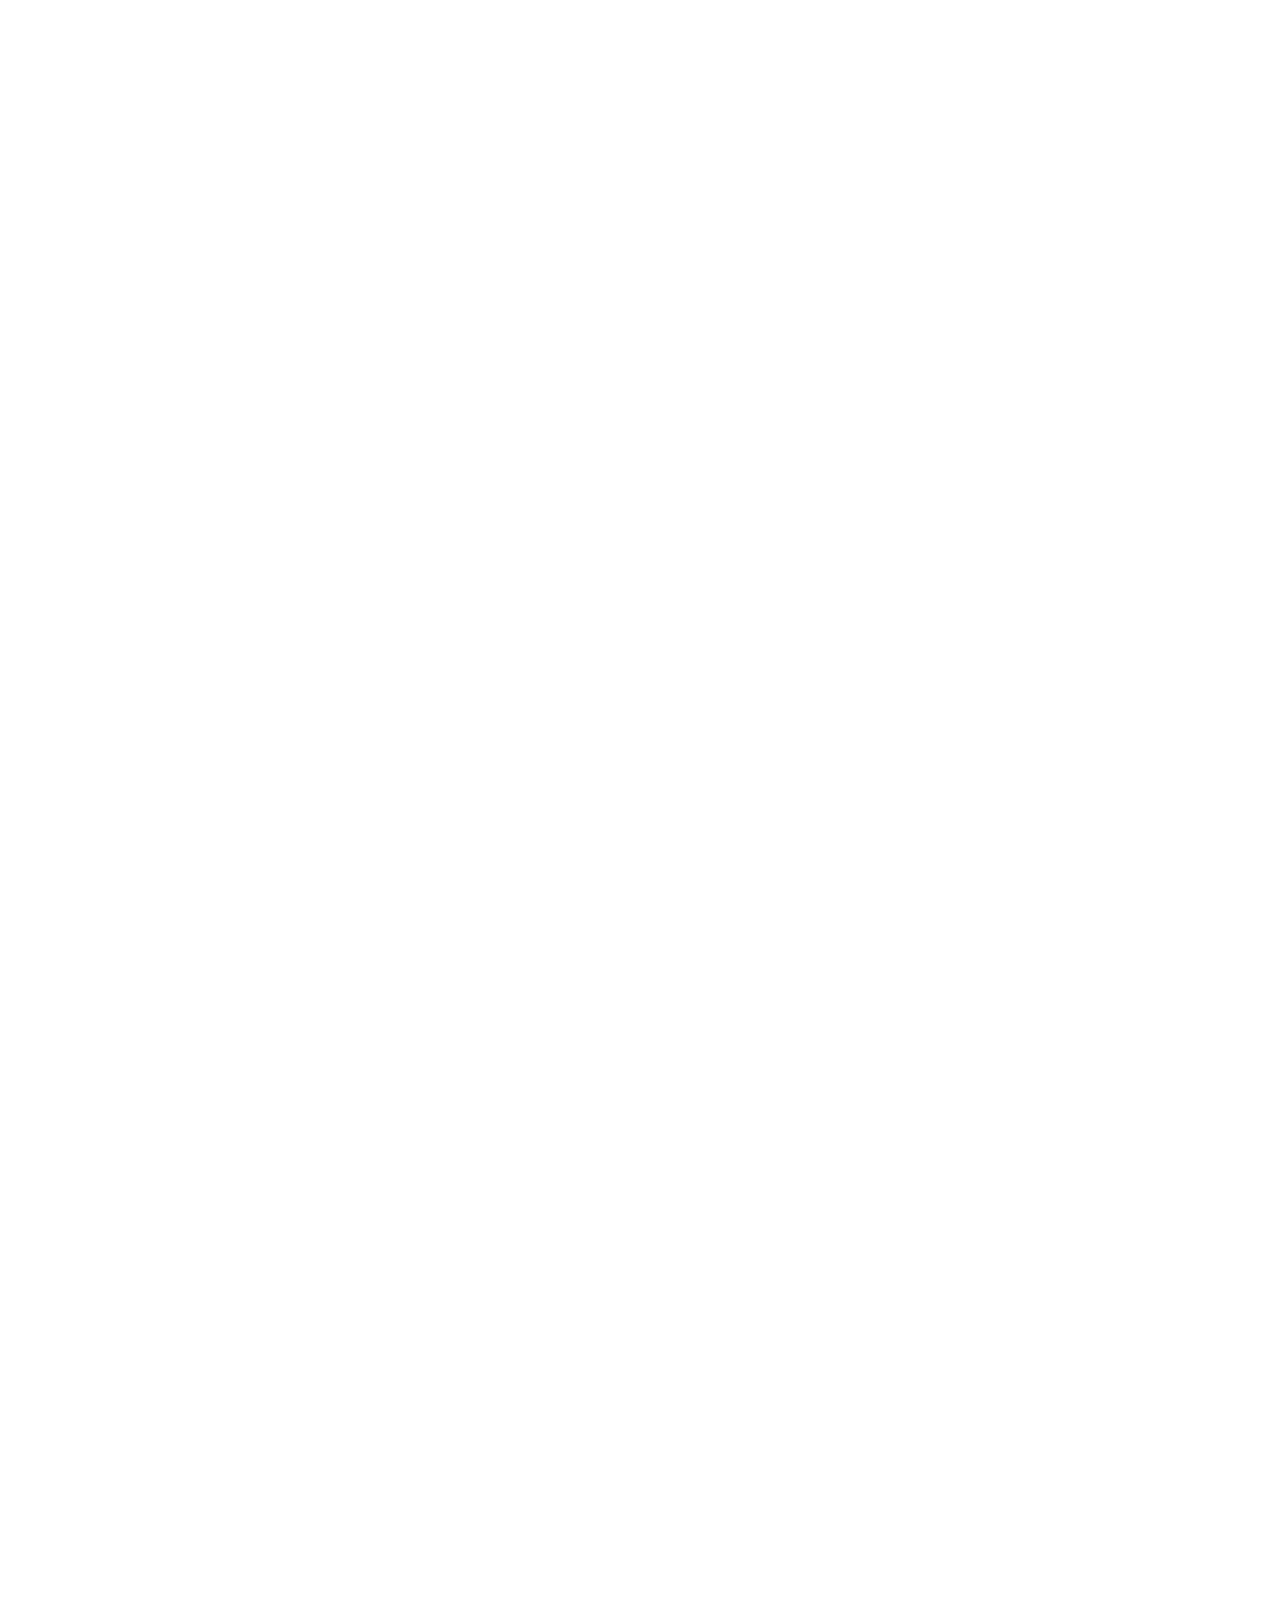
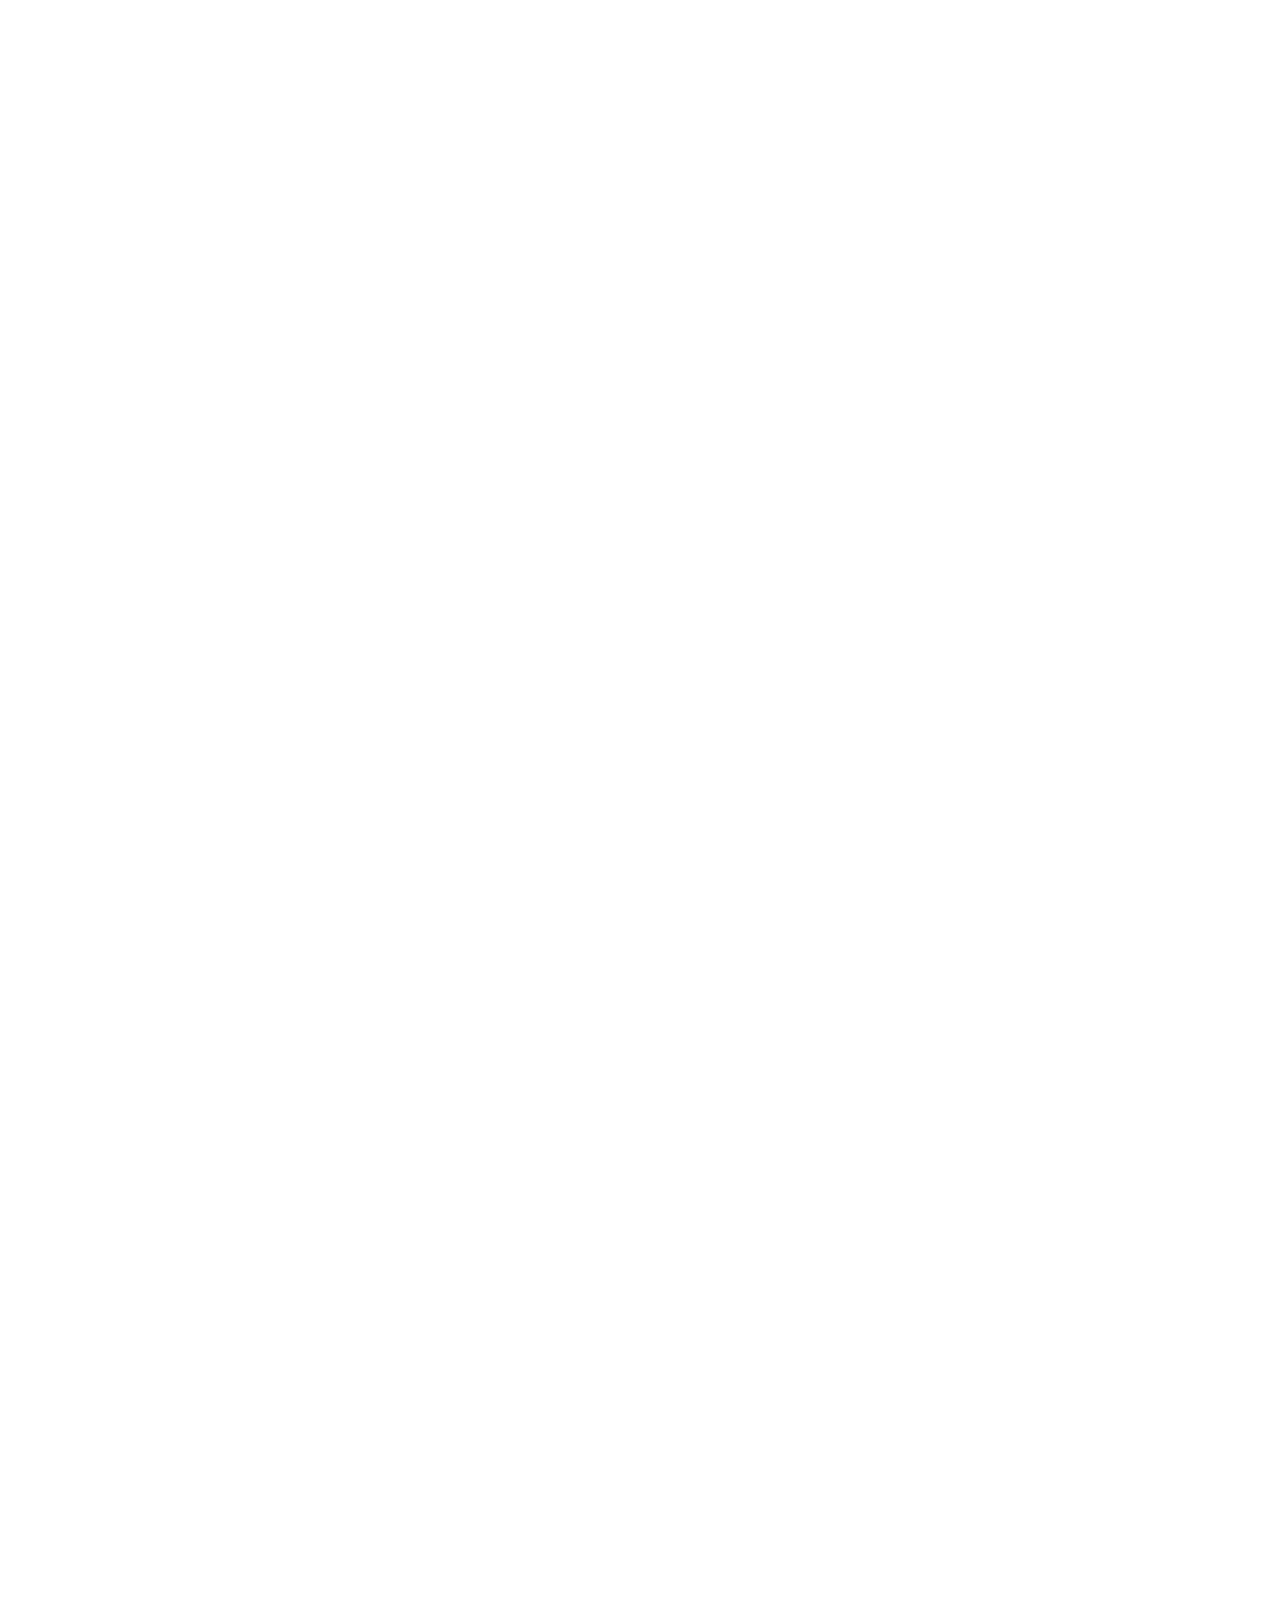
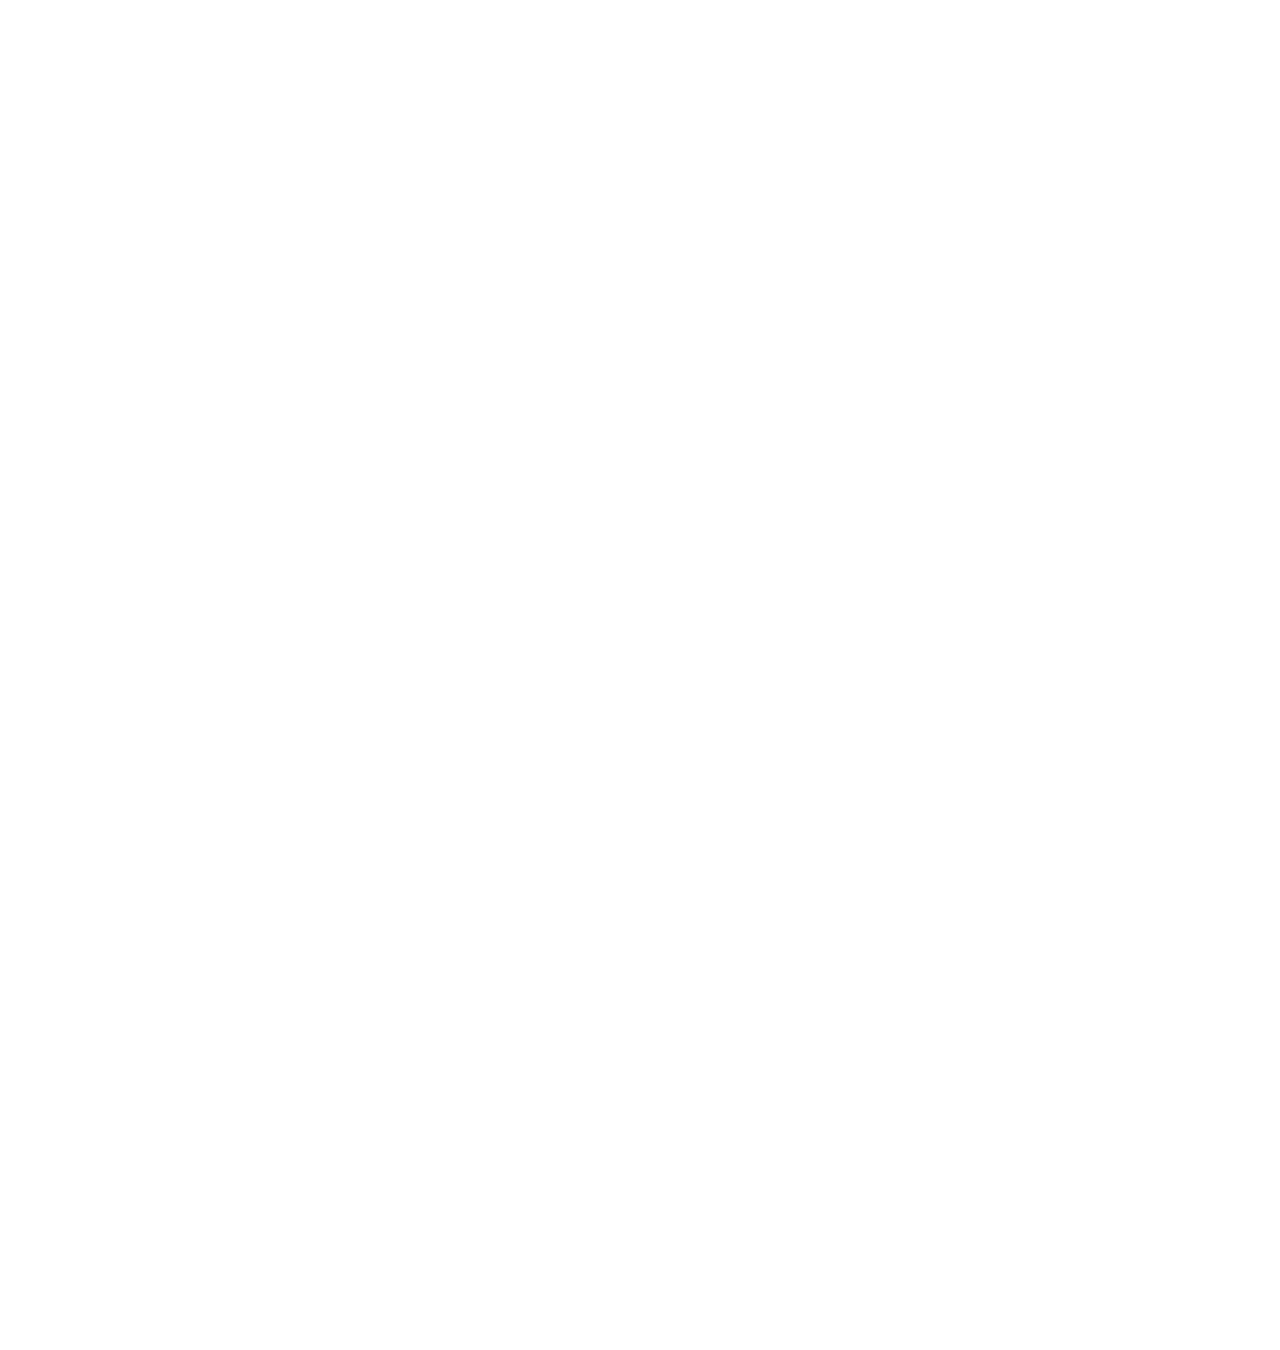
<file: html-css/ElBar/concepto.html>
<!DOCTYPE html>
<html lang="en">

<head>
    <meta charset="UTF-8">
    <meta http-equiv="X-UA-Compatible" content="IE=edge">
    <meta name="viewport" content="width=device-width, initial-scale=1.0">
    <link rel="stylesheet" href="style.css">
    <link rel="shortcut icon" href="https://cdn.sstatic.net/Sites/es/img/favicon.ico?v=a8def514be8a">
    <title>Mozza Bar</title>
</head>

<body id="body-concept">

    <header>
        <img src="/html-css/Bar/media/logo.png" alt="">
        <nav>
            <ul>
                <li><a class="line" href="/">Home</a></li>
                <li><a class="line" href="concepto.html">Concepto</a></li>
                <li><a href="fotos.html">Fotos</a></li>
                <li><a href="menu.html">Menú</a></li>
                <li><a href="reservas.html">Reservas</a></li>
                <li><a href="blog.html">Blog</a></li>
                <li><a href="contacto.html">Contacto</a></li>
            </ul>
        </nav>
    </header>

    <main class="main-concept">
        <div class="cuadro-texto">
            <h2>Concepto</h2>

            <p>It is a long established fact that a reader will be distracted by the readable content of a page when
                looking at its layout. The point of using Lorem Ipsum is that it has a more-or-less normal distribution
                of letters, as opposed to using 'Content here, content here', making it look like readable English. Many
                desktop publishing packages and web page editors now use Lorem Ipsum as their default model text, and a
                search for 'lorem ipsum' will uncover many web sites still in their infancy. Various versions have
                evolved over the years, sometimes by accident, sometimes on purpose (injected humour and the like).
            </p>
        </div>


    </main>

</body>

</html>
</file>
<file: juego cartas/style.css>
* {
  margin: 0;
  padding: 0;
  box-sizing: border-box;
  text-decoration: none;
  list-style: none;
}

h3 {
  text-align: center;
  margin-top: -38px;
  text-shadow: 0.5px 1px 1px black;
  color: #ee626f;
}

body {
  display: flex;
  background-color: #cae770;
}

.title {
  display: flex;
  flex-direction: column;
  align-items: center;
}

.logo {
  height: auto;
  width: 270px;
}

.container {
  height: auto;
}

#pokedex {
  display: flex;
  flex-wrap: wrap;
}

.li {
  padding: 10px;
}

.imageContainer {
  box-shadow: 7px 10px 13px 1px rgba(0, 0, 0, 0.78);
  width: 80px;
  border-radius: 5px;
  border: 2.5px solid #00b0c9;
}

.image {
  height: auto;
  width: 100%;
}/*# sourceMappingURL=style.css.map */
</file>
<file: scss/style.css>
* {
  margin: 0px;
  padding: 0px;
}

h1 {
  background-color: rgb(250, 40, 40);
  color: whitesmoke;
}/*# sourceMappingURL=style.css.map */
</file>
<file: html-css/bmw/style.css>
*{
    margin: 0;
    padding: 0;
    text-decoration: none;
    list-style: none;
    font-family:'Libre Baskerville', Arial, sans-serif;
}

body{
    background-color: white;
   
}

header{
    background-image: url(./media/car.webp);
    background-size:cover;
    background-repeat: no-repeat;
    width: 100%;
    height: 1000px;
    box-shadow: -15px -182px 42px -50px rgba(255, 255, 255, 1) inset;
}


#logo{
    height: 65px;
    width: 65px;
}

nav{
    display: flex;
    justify-content: space-between;
    background:rgba(146,146,146,0.6);
    align-items:center;
    color: white;
    font-weight: bold;
    text-shadow: black 0.1em 0.1em 0.4em;
    height: 110px;
   
    
}



.icons-nav{
    color: white;
}

#list-nav, .container-right{
    display: inline-flex;
    margin-left: 80px;
    margin-right: 80px;
    margin-top: 35px;
    margin-bottom: 35px;
}

#list-nav{
    margin-left: 200px;
}
.container-right{
    margin-right: 200px;
}

.container-icons{
  padding-top: 20px;
  margin-right: 15px;
  display: flex;
}


li{
   margin-left: 10px;
   margin-right: 10px;
}

.text-btn{
    margin-left: 50px;
    padding-top: 80px;
    height: 500px;
    width: 500px;
    display: flex;
    flex-direction: column;
    justify-content: flex-end;
    
}

.txt-header, .btn-1{
    margin: 5px;
    color: white;
    text-shadow: black 0.1em 0.1em 0.4em;
    
}

.btn-1{
    height: 50px;
    width:  300px;
    background-color: rgb(56, 96, 171);
    border: 0ch;
    border-radius: 6px;
    margin-left: 10px;
    box-shadow: 10px 10px 30px 5px #060606;
    text-transform: uppercase;
    font-weight: bold;
    
   
}



.img-car{
   height: 450px;
   width: 450px;
   margin: 20px;

}

.car-container{
    display: flex;
    flex-wrap: wrap;
    color: black;
    
   
}
h5{
    color: black;
    text-shadow: black 0.1em 0.1em 0.01em;
    margin-left: 20%;
}


.second-page{

    margin: 100px;
  
}

.models{
    padding-left: 85px;
    font-weight: bold;
    color: black;
}

.nav-models{
    display: flex;
    justify-content: center;

    

}

.anchor{
    color: grey;
    
}

#footer-one{
    background-color: rgba(119, 113, 113, 0.336);
    height: 400px;
    margin: 50px;
    display: flex;
    justify-content: center;
}
.section-list{
   margin-left: 25px;
   margin-top: 85px;
   font-size: small;
}
#footer-two{

    display: flex;
    justify-content: space-around;
    margin-bottom: 35px;
    font-size:small;
}

.a-footer{
    margin-left: 15px;
}

.ul-list{
    display: block;
    margin-left: 0px;
}
   
#divUno-section{
    display: flex;
    justify-content: center;
    padding: 100px;
    margin-left: 50px;
    margin-right: 50px;
    
    
}

.section-img{
    margin: 15px;
    
    
}
.image-section{
    height: 200px;
    width: 400px;
}

#divDos-section{
    display: flex;
    justify-content: center;
    
}

.divDos-content{
    margin: 30px;
}

#div-buttons{
   display: flex;
   justify-content: center;
}

.btn-section{
    height: 150px;
    width: 200px;
    border: 0;
    margin: 15px;
    color: grey;
    display: flex;
    justify-content: center;
    flex-direction: column;
    align-items: center;
    
}
</file>
<file: html-css/corteingles/style.css>
*{
    margin: 0px;
    padding: 0px;
    list-style: none;
    text-decoration: none;
}

.header__container, .header__container-ul{
    display: flex;
    justify-content: space-between;
}
.header__container-img{
    height: 150px;
}
.header__nav-ul{
    display: flex;
    align-items: center;
}
</file>
<file: html-css/tiendaFlex/style.css>
main{
    display: flex;
    flex-wrap: wrap;
    justify-content: center;
    
}

header{
    display: flex;
    justify-content: space-between;
    margin: 40px;
}

.tittle{
    margin: -10px;
  
}

.list-nav{
  display: flex;
  flex-direction: column;
  list-style: none;
  margin-right: 20px;
   
    
}
.women,.man{
   margin-left: 20px;
   font-weight: bold;
   display: flex;
  
   
}
nav{
    display: flex;
}

.submenu-uno{
    list-style: none;
    margin-left: -20px;
    margin-top: 10px;
    display: none;
    position: absolute;
}
.submenu-dos{
    list-style: none;
    margin-left: -20px;
    margin-top: 10px;
    height: 0px;
    position: absolute;
    transition:height 1s;
    overflow: hidden;
}

.women:hover + .submenu-uno{
    display: block;

}

.man:hover + .submenu-dos{
   height: 200px;
   
    
}


.icons-search{
    display: flex;
    justify-content: space-around;
    margin-right: 25px;
}
.search{
    margin: 0;
    height: 18px;
}


img{
   height: 350px;
  margin-left: 25px;
  margin-right: 25px;
}

.description{
    font-weight: bolder;
    margin-top: 8px;
}
.price{
    margin-top: -10px;
    margin-bottom: 35px;
    font-size: small;
}
.description, .price{
    text-align: center;
    
}

input{
    border: none;
    border-bottom: 1px solid #000;
    width: 40%;
}

.div-label{
    display: flex;
    flex-direction: column;
    justify-content: center;
}

#suscribe{
    font-weight:normal;
    margin-top: 20px;
}

.list-section{
    display: flex;
    justify-content:center;
    
 
}
.section-uno, input, .section-dos{
    display:block;
    text-align: center;
    margin: 0 auto;
    
    
}

.li-class{
    list-style: none;
    margin-left: -40px;
    margin-right: 40px;
    
    
    
    
}

.section-dos, .section-uno, .list-section{

    margin: 80px;
}
</file>
<file: html-css/ElBar/style.css>
@import url('https://fonts.googleapis.com/css2?family=Roboto:wght@100&display=swap');

header {
    margin: 0;
    background-color: #1f1f1f;
    height: 150px;

}

nav {

    margin-left: 150px;

    display: inline-flex;

}

img {
    margin-left: 10%;
    margin-right: 10%;
    margin-top: 20px;

}

li {
    display: inline-flex;
    margin-top: 5px;
    margin-bottom: 20px;
    margin-left: 40px;

}



.line {

    padding-bottom: 3px;
    border-bottom: 1.8px solid rgb(230, 200, 12);
}

a {
    text-decoration: none;
    color: white;
    font-size: 17px;
    font-family: 'Roboto', sans-serif;
}


body {

    background-repeat: no-repeat;
    background-size: cover;
    margin: 0;
    height: 100vh;


}

/*---------------------- Estilos de concepto.html------------------------ */
.cuadro-texto {

    background-color: #1f1f1f;
    height: 350px;
    width: 50%;
    margin: 250px;
    margin-bottom: 7000px;


}

p,
h2 {
    color: white;
    padding-left: 8%;
    padding-right: 8%;
    padding-top: 5%;
}

h2 {
    text-align: center;
    text-decoration: overline;
    text-decoration-color: #d0d98e;
}

.main-concept {

    display: flex;
    align-items: center;
    display: flex;
    justify-content: center;

}

#body-concept {
    background-image: url(fondo_concepto.jpg);

}
</file>
